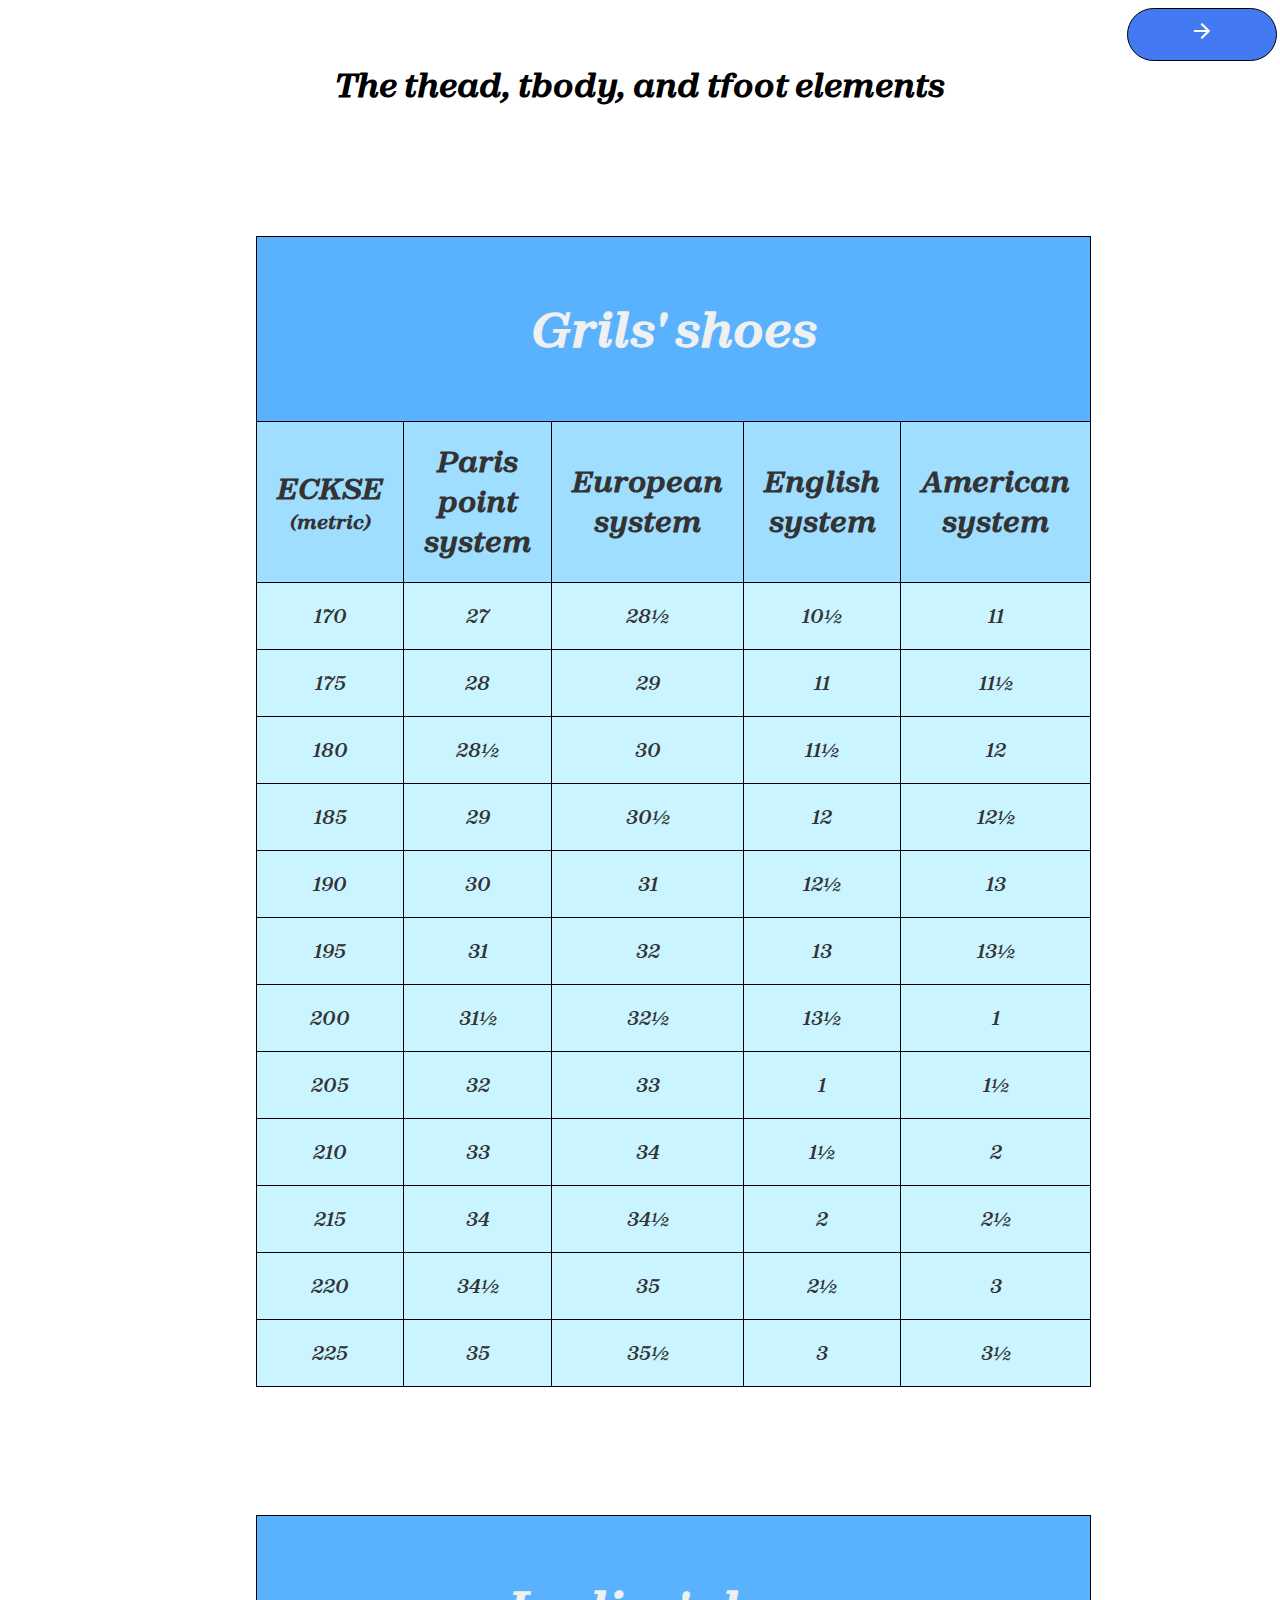
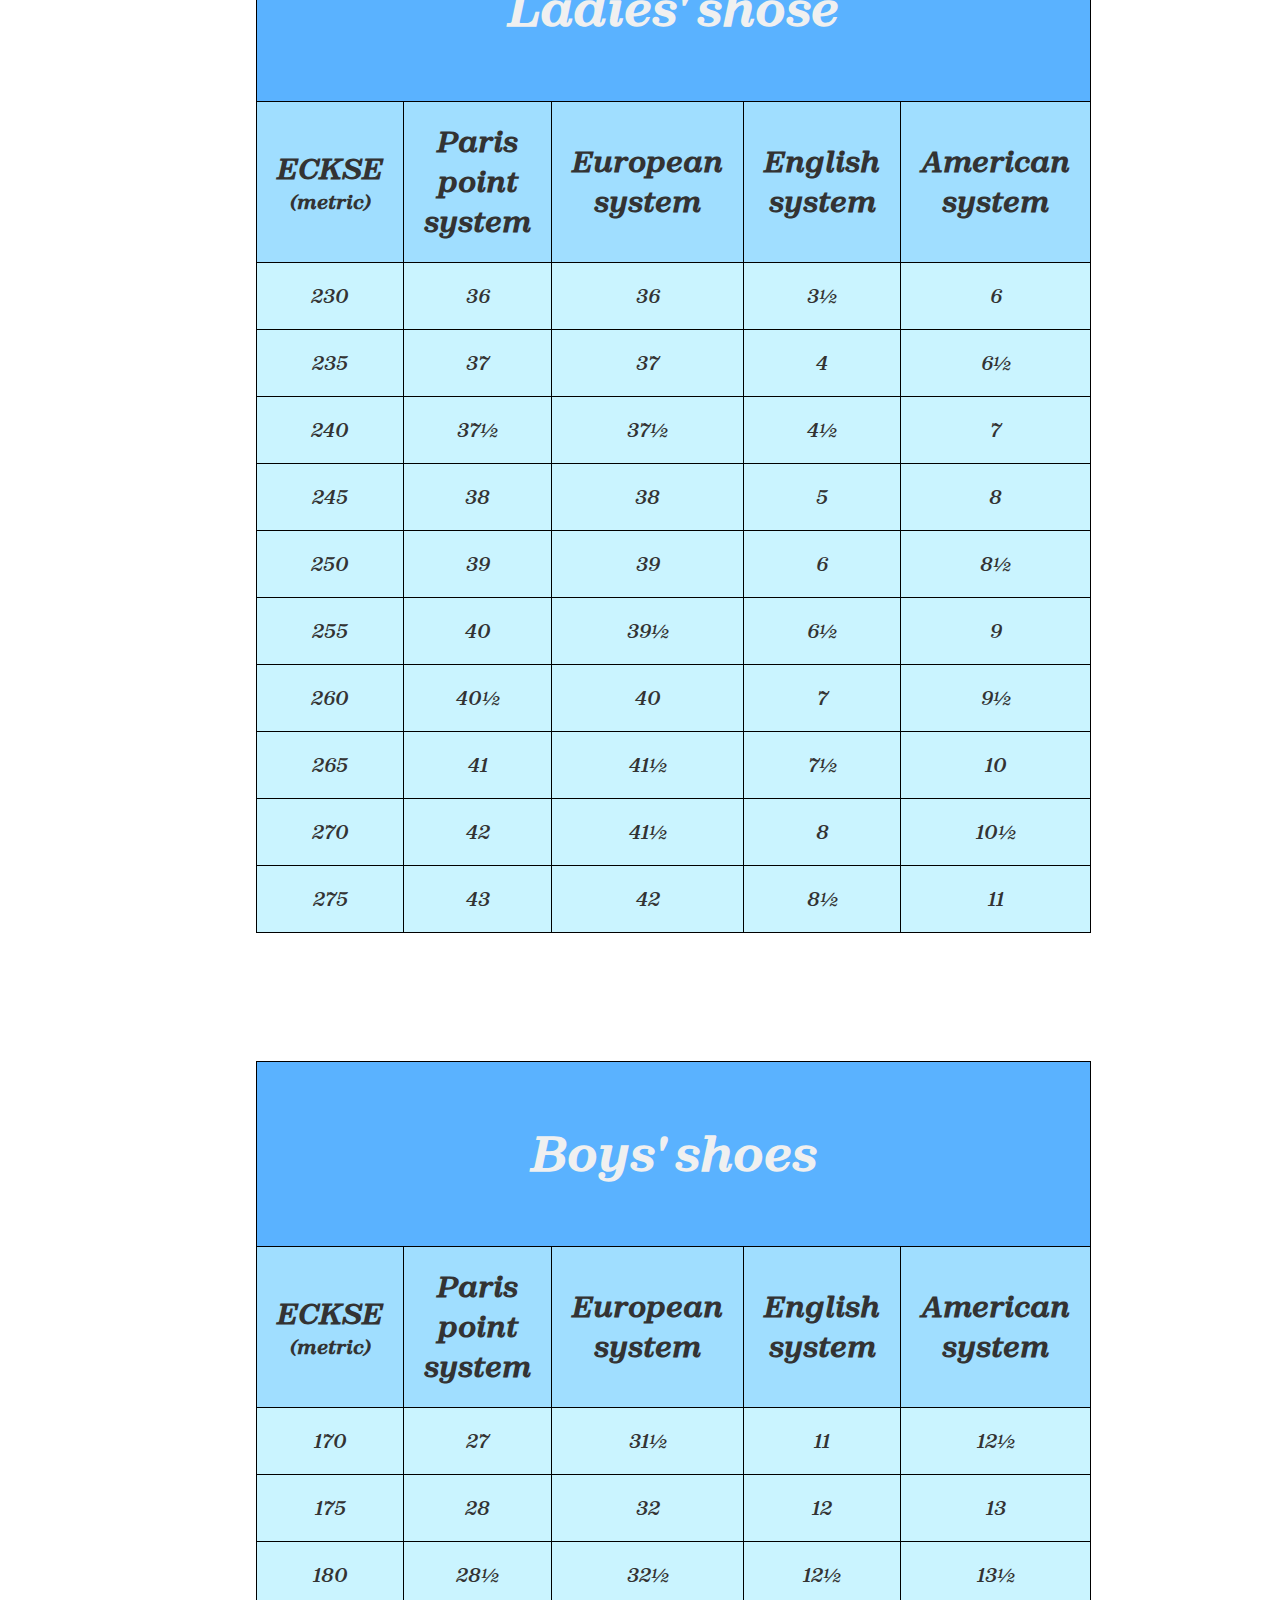
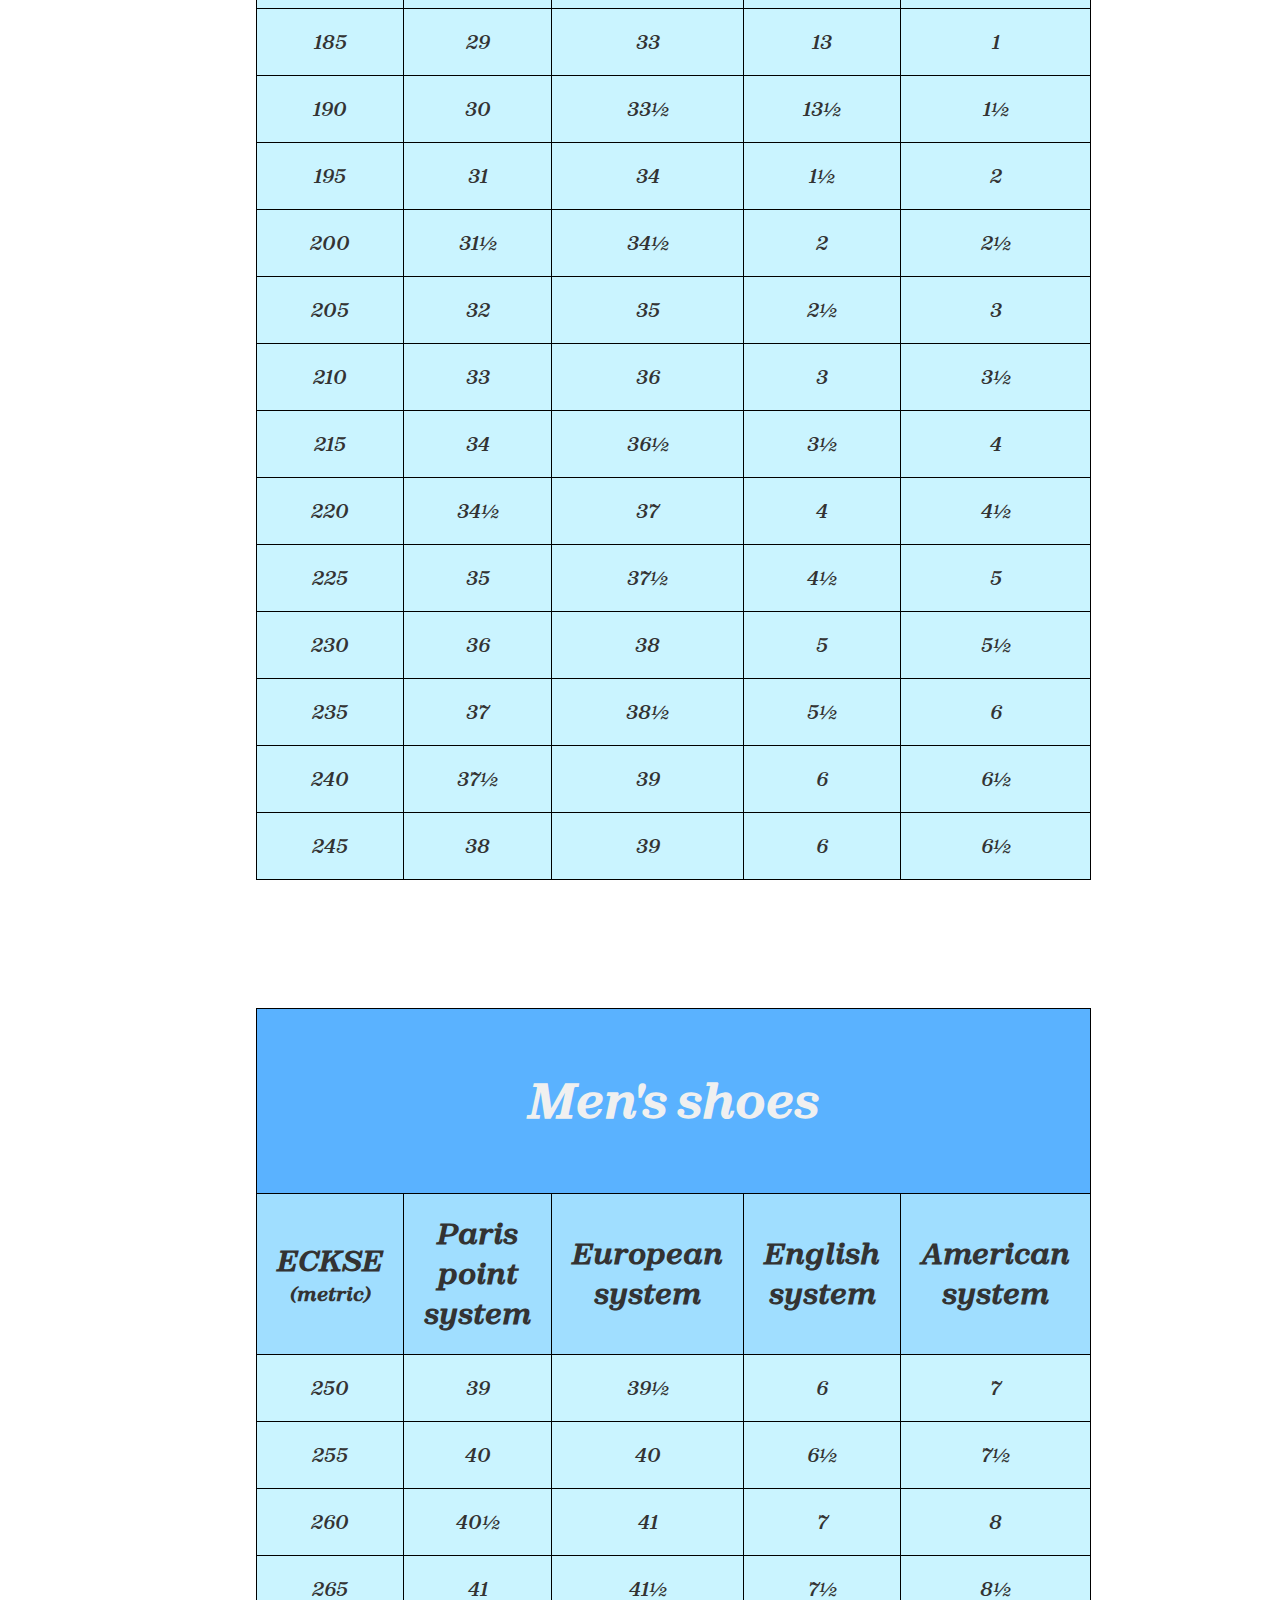
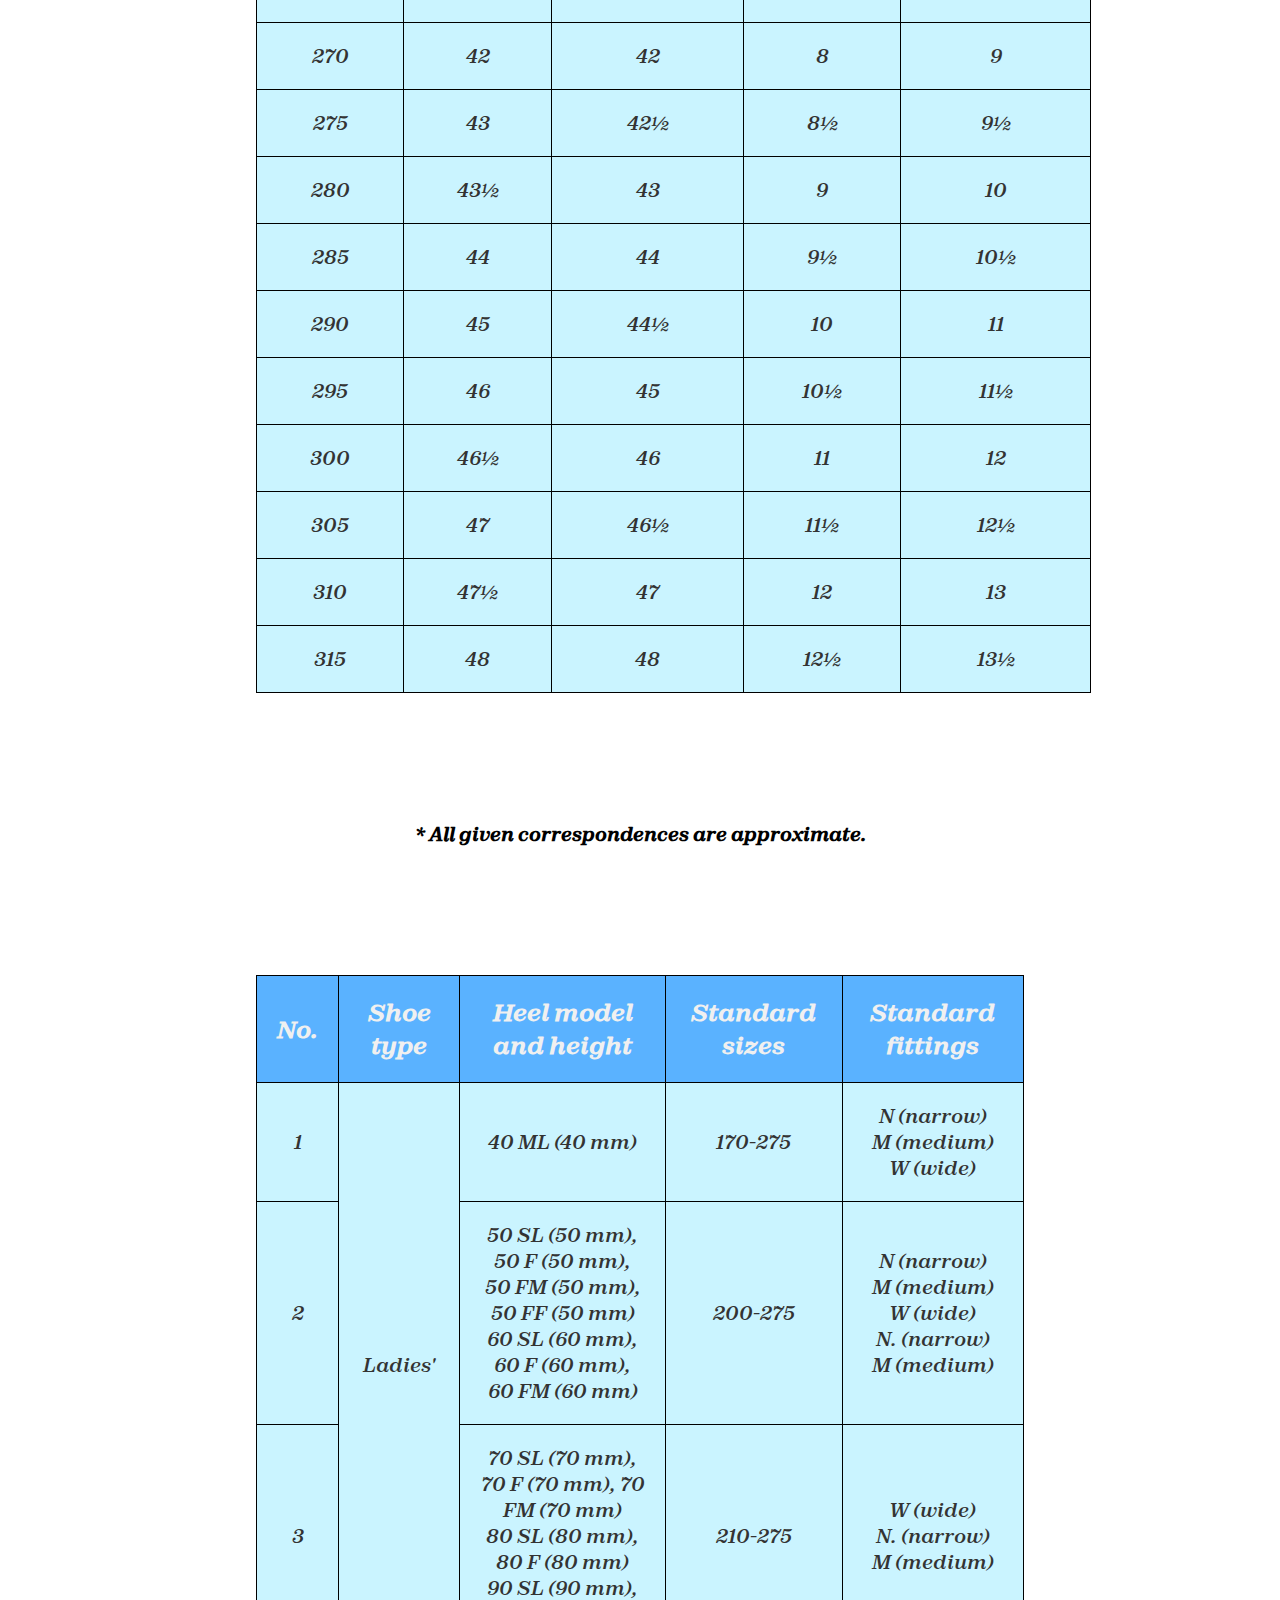
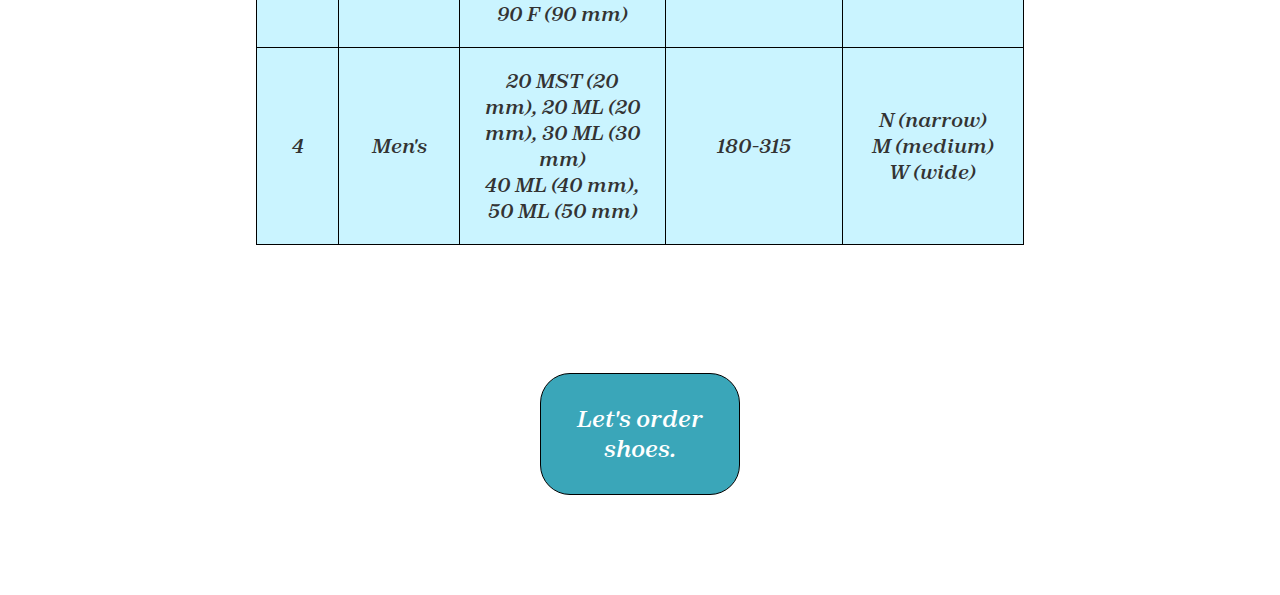
<file: HW12_IT_Sec01_663380156-2/index.html>
<!DOCTYPE html>
<html lang="en">

<head>
    <meta charset="UTF-8">
    <meta name="viewport" content="width=device-width, initial-scale=1.0">
    <title>Document</title>
    <link rel="stylesheet" href="style.css">
    <link rel="stylesheet" href="https://fonts.googleapis.com/css2?family=Material+Symbols+Outlined:opsz,wght,FILL,GRAD@20..48,100..700,0..1,-50..200" />

</head>

<body>
    <nav>
        <a href="index2.html"><span class="material-symbols-outlined">
            arrow_forward
            </span></a>
    </nav>
    <div class="container">
        <h1>The thead, tbody, and tfoot elements</h1>
        <table>
            <thead> 
                <tr>
                    <th colspan="5">
                        <h1>Grils' shoes</h1>
                    </th>
                </tr>
                <tr>
                    <th>
                        <h2>ECKSE</h2>
                        <p>(metric)</p>
                    </th>
                    <th>
                        <h2>Paris point system</h2>
                    </th>
                    <th>
                        <h2>European system</h2>

                    </th>
                    <th>
                        <h2>English system</h2>

                    </th>
                    <th>
                        <h2>American system</h2>

                    </th>
                </tr>
            </thead>
            <tbody>
                <tr>
                    <td>170</td>
                    <td>27</td>
                    <td>28½</td>
                    <td>10½</td>
                    <td>11</td>
                </tr>
                <tr>
                    <td>175</td>
                    <td>28</td>
                    <td>29</td>
                    <td>11</td>
                    <td>11½</td>
                </tr>
                <tr>
                    <td>180</td>
                    <td>28½</td>
                    <td>30</td>
                    <td>11½</td>
                    <td>12</td>
                </tr>
                <tr>
                    <td>185</td>
                    <td>29</td>
                    <td>30½</td>
                    <td>12</td>
                    <td>12½</td>
                </tr>
                <tr>
                    <td>190</td>
                    <td>30</td>
                    <td>31</td>
                    <td>12½</td>
                    <td>13</td>
                </tr>
                <tr>
                    <td>195</td>
                    <td>31</td>
                    <td>32</td>
                    <td>13</td>
                    <td>13½</td>
                </tr>
                <tr>
                    <td>200</td>
                    <td>31½</td>
                    <td>32½</td>
                    <td>13½</td>
                    <td>1</td>
                </tr>
                <tr>
                    <td>205</td>
                    <td>32</td>
                    <td>33</td>
                    <td>1</td>
                    <td>1½</td>
                </tr>
                <tr>
                    <td>210</td>
                    <td>33</td>
                    <td>34</td>
                    <td>1½</td>
                    <td>2</td>
                </tr>
                <tr>
                    <td>215</td>
                    <td>34</td>
                    <td>34½</td>
                    <td>2</td>
                    <td>2½</td>
                </tr>
                <tr>
                    <td>220</td>
                    <td>34½</td>
                    <td>35</td>
                    <td>2½</td>
                    <td>3</td>
                </tr>
            </tbody>
            <tfoot>
                <tr>
                    <td>225</td>
                    <td>35</td>
                    <td>35½</td>
                    <td>3</td>
                    <td>3½</td>
                </tr>
            </tfoot>
        </table>

        <table>
            <thead>
                <tr>
                    <th colspan="5">
                        <h1>Ladies' shose</h1>
                    </th>
                </tr>
                <tr>
                    <th>
                        <h2>ECKSE</h2>
                        <p>(metric)</p>
                    </th>
                    <th>
                        <h2>Paris point system</h2>
                    </th>
                    <th>
                        <h2>European system</h2>

                    </th>
                    <th>
                        <h2>English system</h2>

                    </th>
                    <th>
                        <h2>American system</h2>

                    </th>
                </tr>
            </thead>
            <tbody>
                <tr>
                    <td>230</td>
                    <td>36</td>
                    <td>36</td>
                    <td>3½</td>
                    <td>6</td>
                </tr>
                <tr>
                    <td>235</td>
                    <td>37</td>
                    <td>37</td>
                    <td>4</td>
                    <td>6½</td>
                </tr>
                <tr>
                    <td>240</td>
                    <td>37½</td>
                    <td>37½</td>
                    <td>4½</td>
                    <td>7</td>
                </tr>
                <tr>
                    <td>245</td>
                    <td>38</td>
                    <td>38</td>
                    <td>5</td>
                    <td>8</td>
                </tr>
                <tr>
                    <td>250</td>
                    <td>39</td>
                    <td>39</td>
                    <td>6</td>
                    <td>8½</td>
                </tr>
                <tr>
                    <td>255</td>
                    <td>40</td>
                    <td>39½</td>
                    <td>6½</td>
                    <td>9</td>
                </tr>
                <tr>
                    <td>260</td>
                    <td>40½</td>
                    <td>40</td>
                    <td>7</td>
                    <td>9½</td>
                </tr>
                <tr>
                    <td>265</td>
                    <td>41</td>
                    <td>41½</td>
                    <td>7½</td>
                    <td>10</td>
                </tr>
                <tr>
                    <td>270</td>
                    <td>42</td>
                    <td>41½</td>
                    <td>8</td>
                    <td>10½</td>
                </tr>

            </tbody>
            <tfoot>
                <tr>
                    <td>275</td>
                    <td>43</td>
                    <td>42</td>
                    <td>8½</td>
                    <td>11</td>
                </tr>
            </tfoot>
        </table>

        <table>
            <thead>
                <tr>
                    <th colspan="5">
                        <h1>Boys' shoes</h1>
                    </th>
                </tr>
                <tr>
                    <th>
                        <h2>ECKSE</h2>
                        <p>(metric)</p>
                    </th>
                    <th>
                        <h2>Paris point system</h2>
                    </th>
                    <th>
                        <h2>European system</h2>

                    </th>
                    <th>
                        <h2>English system</h2>

                    </th>
                    <th>
                        <h2>American system</h2>

                    </th>
                </tr>
            </thead>
            <tbody>
                <tr>
                    <td>170</td>
                    <td>27</td>
                    <td>31½</td>
                    <td>11</td>
                    <td>12½</td>
                </tr>
                <tr>
                    <td>175</td>
                    <td>28</td>
                    <td>32</td>
                    <td>12</td>
                    <td>13</td>
                </tr>
                <tr>
                    <td>180</td>
                    <td>28½</td>
                    <td>32½</td>
                    <td>12½</td>
                    <td>13½</td>
                </tr>
                <tr>
                    <td>185</td>
                    <td>29</td>
                    <td>33</td>
                    <td>13</td>
                    <td>1</td>
                </tr>
                <tr>
                    <td>190</td>
                    <td>30</td>
                    <td>33½</td>
                    <td>13½</td>
                    <td>1½</td>
                </tr>
                <tr>
                    <td>195</td>
                    <td>31</td>
                    <td>34</td>
                    <td>1½</td>
                    <td>2</td>
                </tr>
                <tr>
                    <td>200</td>
                    <td>31½</td>
                    <td>34½</td>
                    <td>2</td>
                    <td>2½</td>
                </tr>
                <tr>
                    <td>205</td>
                    <td>32</td>
                    <td>35</td>
                    <td>2½</td>
                    <td>3</td>
                </tr>
                <tr>
                    <td>210</td>
                    <td>33</td>
                    <td>36</td>
                    <td>3</td>
                    <td>3½</td>
                </tr>
                <tr>
                    <td>215</td>
                    <td>34</td>
                    <td>36½</td>
                    <td>3½</td>
                    <td>4</td>
                </tr>
                <tr>
                    <td>220</td>
                    <td>34½</td>
                    <td>37</td>
                    <td>4</td>
                    <td>4½</td>
                </tr>
                <tr>
                    <td>225</td>
                    <td>35</td>
                    <td>37½</td>
                    <td>4½</td>
                    <td>5</td>
                </tr>
                <tr>
                    <td>230</td>
                    <td>36</td>
                    <td>38</td>
                    <td>5</td>
                    <td>5½</td>
                </tr>
                <tr>
                    <td>235</td>
                    <td>37</td>
                    <td>38½</td>
                    <td>5½</td>
                    <td>6</td>
                </tr>
                <tr>
                    <td>240</td>
                    <td>37½</td>
                    <td>39</td>
                    <td>6</td>
                    <td>6½</td>
                </tr>
            </tbody>
            <tfoot>
                <tr>
                    <td>245</td>
                    <td>38</td>
                    <td>39</td>
                    <td>6</td>
                    <td>6½</td>
                </tr>
            </tfoot>
        </table>


        <table>
            <thead>
                <tr>
                    <th colspan="5">
                        <h1>Men's shoes</h1>
                    </th>
                </tr>
                <tr>
                    <th>
                        <h2>ECKSE</h2>
                        <p>(metric)</p>
                    </th>
                    <th>
                        <h2>Paris point system</h2>
                    </th>
                    <th>
                        <h2>European system</h2>

                    </th>
                    <th>
                        <h2>English system</h2>

                    </th>
                    <th>
                        <h2>American system</h2>

                    </th>
                </tr>
            </thead>
            <tbody>
                <tr>
                    <td>250</td>
                    <td>39</td>
                    <td>39½</td>
                    <td>6</td>
                    <td>7</td>
                </tr>
                <tr>
                    <td>255</td>
                    <td>40</td>
                    <td>40</td>
                    <td>6½</td>
                    <td>7½</td>
                </tr>
                <tr>
                    <td>260</td>
                    <td>40½</td>
                    <td>41</td>
                    <td>7</td>
                    <td>8</td>
                </tr>
                <tr>
                    <td>265</td>
                    <td>41</td>
                    <td>41½</td>
                    <td>7½</td>
                    <td>8½</td>
                </tr>
                <tr>
                    <td>270</td>
                    <td>42</td>
                    <td>42</td>
                    <td>8</td>
                    <td>9</td>
                </tr>
                <tr>
                    <td>275</td>
                    <td>43</td>
                    <td>42½</td>
                    <td>8½</td>
                    <td>9½</td>
                </tr>
                <tr>
                    <td>280</td>
                    <td>43½</td>
                    <td>43</td>
                    <td>9</td>
                    <td>10</td>
                </tr>
                <tr>
                    <td>285</td>
                    <td>44</td>
                    <td>44</td>
                    <td>9½</td>
                    <td>10½</td>
                </tr>
                <tr>
                    <td>290</td>
                    <td>45</td>
                    <td>44½</td>
                    <td>10</td>
                    <td>11</td>
                </tr>
                <tr>
                    <td>295</td>
                    <td>46</td>
                    <td>45</td>
                    <td>10½</td>
                    <td>11½</td>
                </tr>
                <tr>
                    <td>300</td>
                    <td>46½</td>
                    <td>46</td>
                    <td>11</td>
                    <td>12</td>
                </tr>
                <tr>
                    <td>305</td>
                    <td>47</td>
                    <td>46½</td>
                    <td>11½</td>
                    <td>12½</td>
                </tr>
                <tr>
                    <td>310</td>
                    <td>47½</td>
                    <td>47</td>
                    <td>12</td>
                    <td>13</td>
                </tr>

            </tbody>
            <tfoot>
                <tr>
                    <td>315</td>
                    <td>48</td>
                    <td>48</td>
                    <td>12½</td>
                    <td>13½</td>
                </tr>
            </tfoot>
        </table>
        <h3>* All given correspondences are approximate. </h3>
        <table>
            <thead>
                <tr>
                    <th>No.</th>
                    <th>Shoe type</th>
                    <th>Heel model and height</th>
                    <th>Standard sizes</th>
                    <th>Standard fittings</th>
                  </tr>
            </thead>
            <tbody>
                <tr>
                    <td>1</td>
                    <td rowspan="3">Ladies'</td>
                    <td>40 ML (40 mm)</td>
                    <td>170-275</td>
                    <td>N (narrow)<br>M (medium)<br>W (wide)</td>
                  </tr>
                  <tr>
                    <td>2</td>
                    <td>50 SL (50 mm), 50 F (50 mm), 50 FM (50 mm), 50 FF (50 mm)<br>60 SL (60 mm), 60 F (60 mm), 60 FM (60 mm)</td>
                    <td>200-275</td>
                    <td>N (narrow)<br>M (medium)<br>W (wide)<br>N. (narrow)<br>M (medium)</td>
                  </tr>
                  <tr>
                    <td>3</td>
                    <td>70 SL (70 mm), 70 F (70 mm), 70 FM (70 mm)<br>80 SL (80 mm), 80 F (80 mm) <br> 90 SL (90 mm), 90 F (90 mm)</td>
                    <td>210-275</td>
                    <td>W (wide)<br>N. (narrow)<br>M (medium)</td>
                  </tr>
                  <tr>
                    <td>4</td>
                    <td>Men's</td>
                    <td>20 MST (20 mm), 20 ML (20 mm), 30 ML (30 mm)<br>40 ML (40 mm), 50 ML (50 mm)</td>
                    <td>180-315</td>
                    <td>N (narrow)<br>M (medium)<br>W (wide)</td>
                  </tr>
            </tbody>
            <tfoot>
    
            </tfoot>
        </table>
        <!-- <form>
            <label>
              <input type="radio" name="gender" value="male">
              Male
            </label>
            <label>
              <input type="radio" name="gender" value="female">
              Female
            </label>
            <label>
              <input type="radio" name="gender" value="nonbinary">
              Non-binary
            </label>
            <label>
              <input type="radio" name="gender" value="other">
              Other
            </label>
            <label>
              <input type="radio" name="gender" value="prefer-not-to-say">
              Prefer not to say
            </label>
          </form>  -->
          <div class="btn_go">
            <a href="index2.html">Let's order shoes.</a>
          </div>
    </div>
    
</body>

</html>
</file>
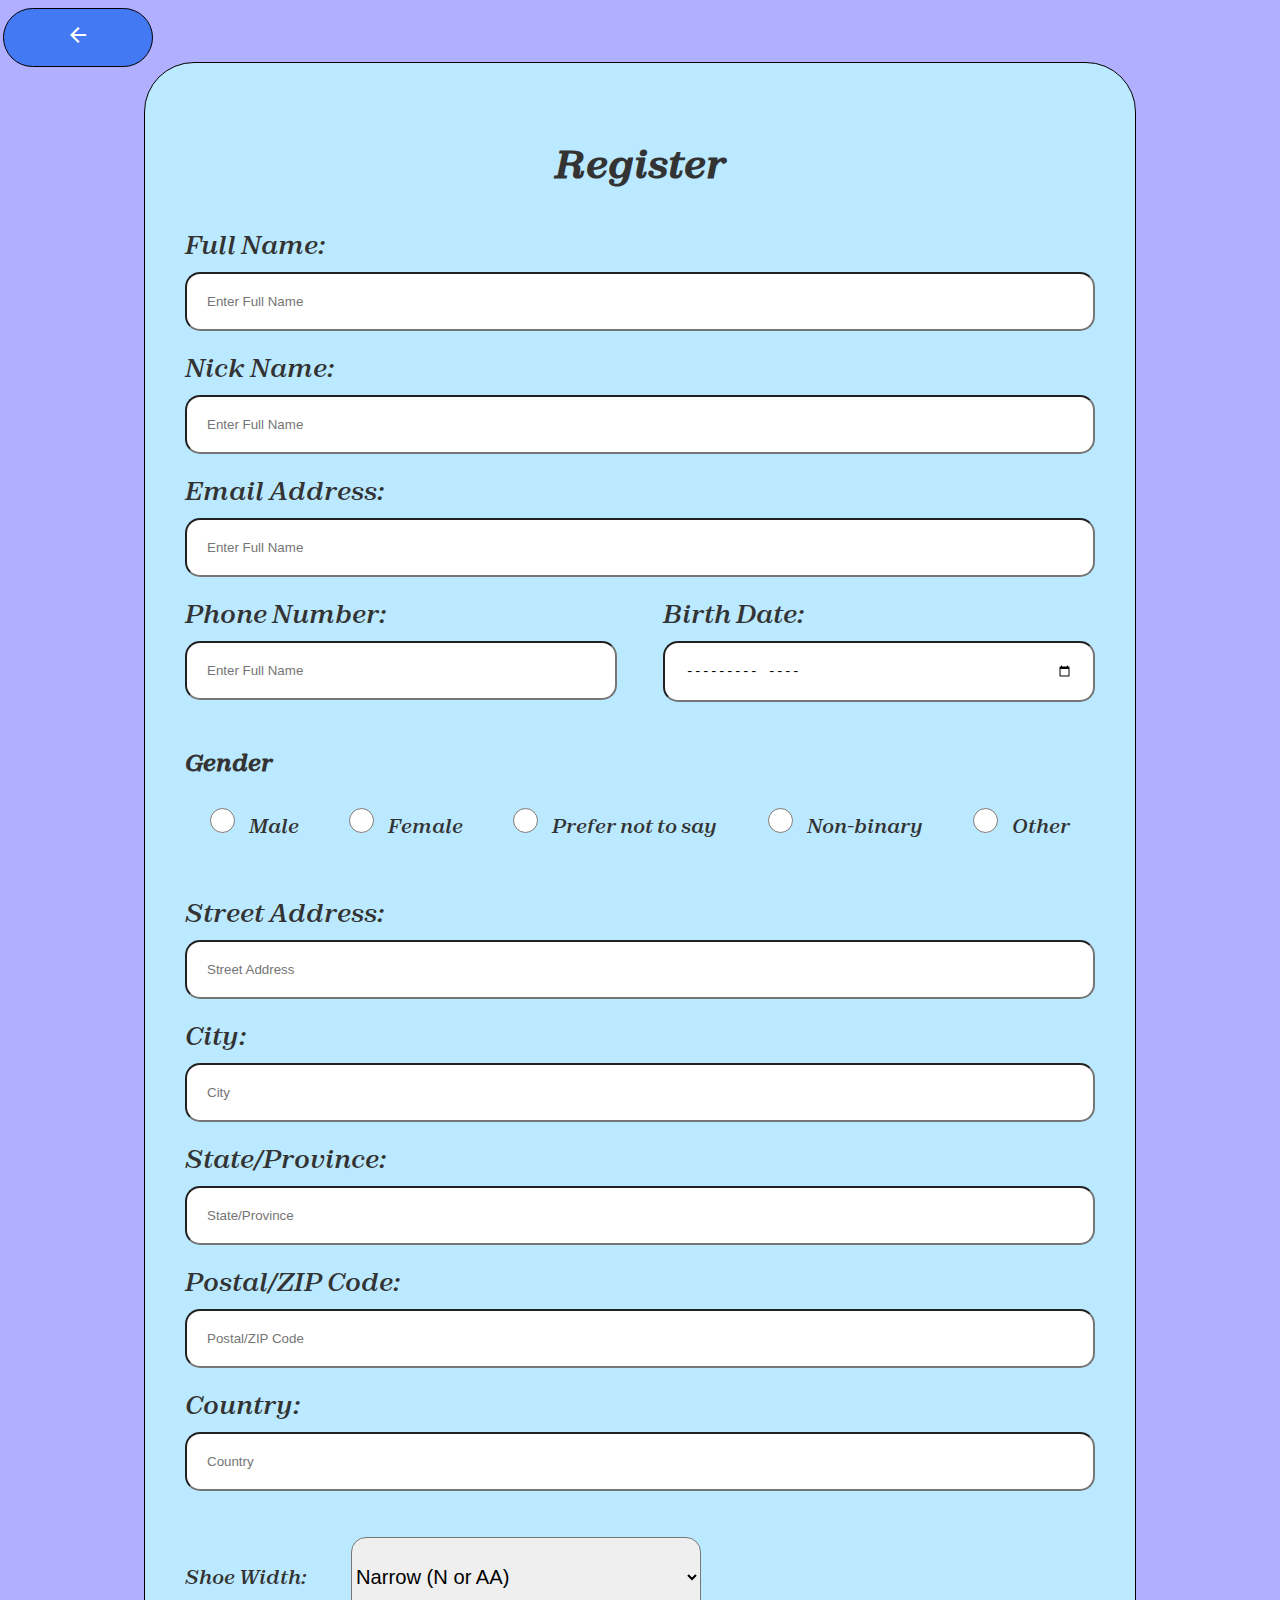
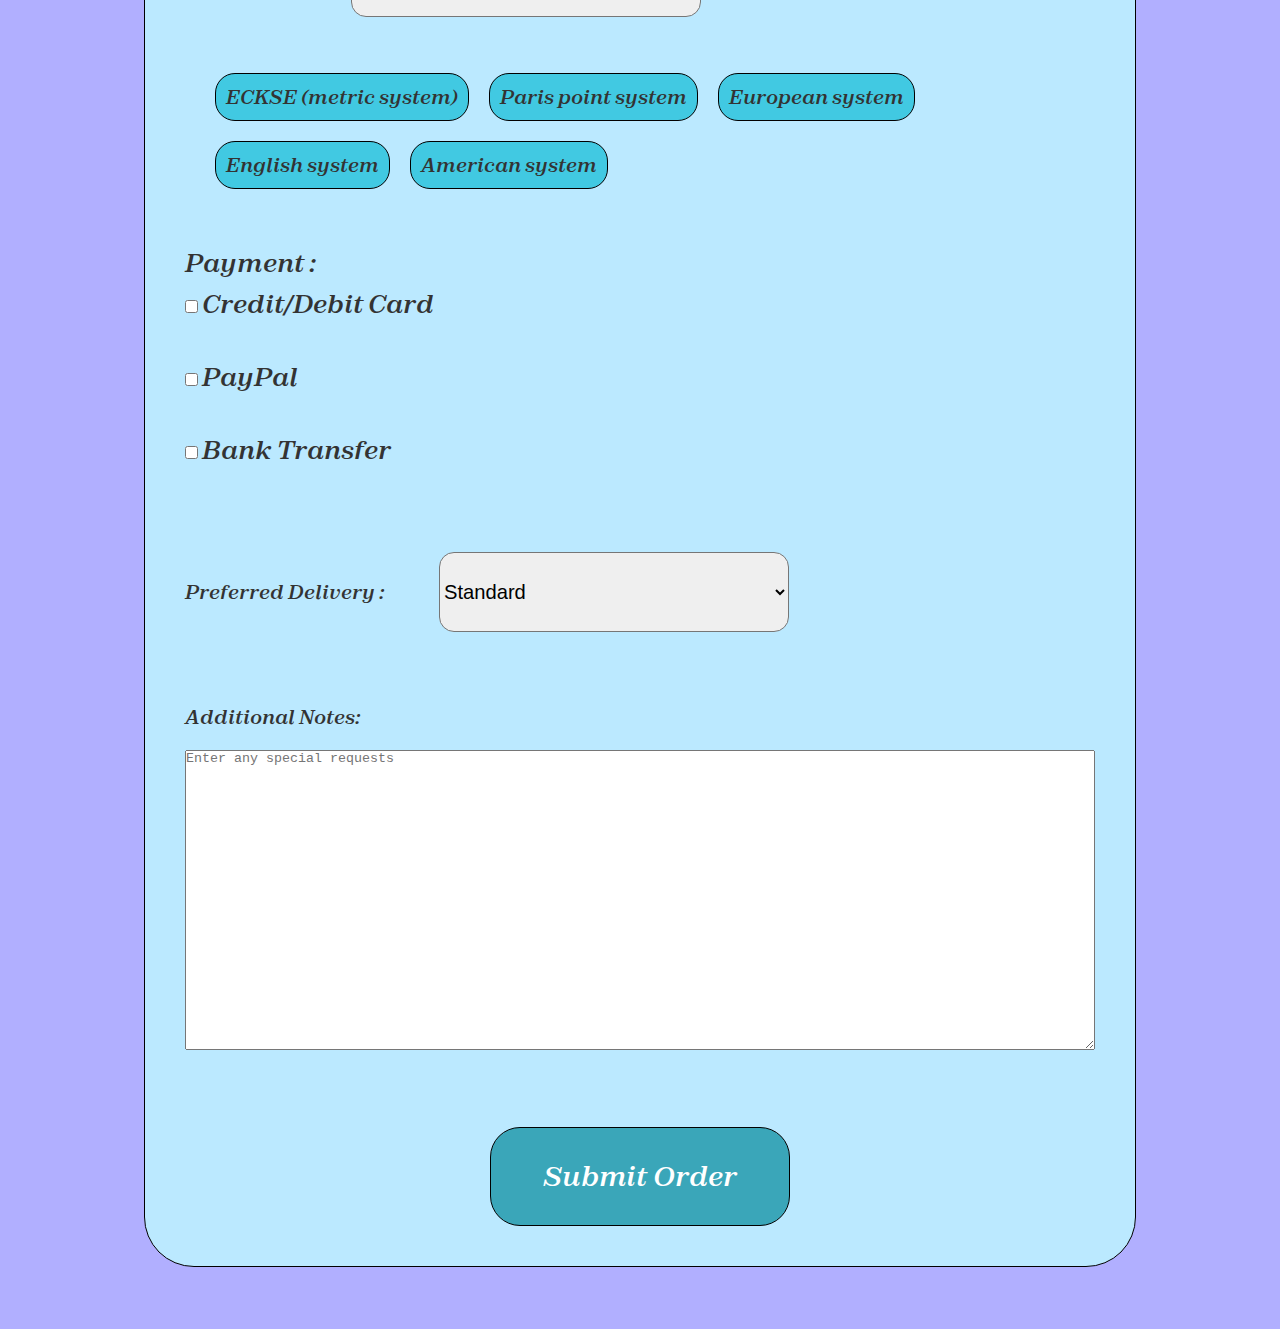
<file: HW12_IT_Sec01_663380156-2/index2.html>
<!DOCTYPE html>
<html lang="en">

<head>
    <meta charset="UTF-8">
    <meta name="viewport" content="width=device-width, initial-scale=1.0">
    <title>Document</title>
    <link rel="stylesheet" href="from.css">
    <link rel="stylesheet" href="https://fonts.googleapis.com/css2?family=Material+Symbols+Outlined:opsz,wght,FILL,GRAD@20..48,100..700,0..1,-50..200" />
</head>

<body>
    <nav>
        <a href="index.html"><span class="material-symbols-outlined">
            arrow_back
            </span></a>
    </nav>
    <div class="container">
        <header>
            <h1>Register</h1>
        </header>
        <form action="#" class="form">
            <div class="input-box">
                <label for="">Full Name:</label>
                <input type="text" placeholder="Enter Full Name" required>
            </div>
            <div class="input-box">
                <label for="">Nick Name:</label>
                <input type="text" placeholder="Enter Full Name">
            </div>
            <div class="input-box">
                <label for="">Email Address:</label>
                <input type="email" placeholder="Enter Full Name">
            </div>
            <div class="column">
                <div class="input-box" id="input-box-1">
                    <label for="">Phone Number:</label>
                    <input type="number" placeholder="Enter Full Name">
                </div>
                <div class="input-box" id="input-box-2">
                    <label for="">Birth Date:</label>
                    <input type="month" placeholder="Enter Full Name">
                </div>
            </div>
            
            <div class="gender-box">
                <h3>Gender</h3>
                <div class="genger-option">
                    <div class="gender">
                        <input type="radio" id="check-male" name="gender" value="male" >
                        <label for="check-male">Male</label>
                    </div>
                    <div class="gender">
                        <input type="radio" id="check-female" name="gender" value="female">
                        <label for="check-female">Female</label>
                    </div>
                    <div class="gender">
                        <input type="radio" id="check-prefer-not" name="gender" value="prefer-not">
                        <label for="check-prefer-not">Prefer not to say</label>
                    </div>
                    <div class="gender">
                        <input type="radio" id="check-nonbinary" name="gender" value="nonbinary">
                        <label for="check-nonbinary">Non-binary</label>
                    </div>
                    <div class="gender">
                        <input type="radio" id="check-other" name="gender" value="other">
                        <label for="check-other">Other</label>
                    </div>
                </div>
            </div>
            
            <div class="shipping">

                <div class="shipping-group">
                    <label for="street-address">Street Address:</label><br>
                    <input type="text" id="street-address" name="street-address" placeholder="Street Address"
                        required><br>
                </div>

                <div class="shipping-group">
                    <label for="city">City:</label><br>
                    <input type="text" id="city" name="city" placeholder="City" required><br>
                </div>

                <div class="shipping-group">
                    <label for="state">State/Province:</label><br>
                    <input type="text" id="state" name="state" placeholder="State/Province" required><br>
                </div>

                <div class="shipping-group">
                    <label for="zip">Postal/ZIP Code:</label><br>
                    <input type="text" id="zip" name="zip" placeholder="Postal/ZIP Code" required><br>
                </div>

                <div class="shipping-group">
                    <label for="country">Country:</label><br>
                    <input type="text" id="country" name="country" placeholder="Country" required><br>
                </div>
            </div>
            <div class="Shoe_size"></div>
                <div class="Shoe_size_select">
                    <label for="width">Shoe Width:</label>
                    <select id="Size" name="width" required>
                        <option value="N">Narrow (N or AA)</option>
                        <option value="M">Medium (M)</option>
                        <option value="W">Wide (W)</option>
                        <option value="WW">X-Wide (WW)</option>
                    </select><br><br>
                    
            </div>
            <div class="Select_Shoe_Size" id="selectstop">
                <div class="box_select">
                    <p>ECKSE (metric system)</p>
                </div>
                <div class="box_select">
                    <p>Paris point system</p>
                </div>
                <div class="box_select">
                    <p>European system</p>
                </div>
                <div class="box_select">
                    <p>English system</p>
                </div>
                <div class="box_select">
                    <p>American system</p>
                </div>
            </div>
            <div class="Payment_Method">
                <label>Payment :</label><br>
                
                <input type="checkbox" id="credit" name="payment" value="credit">
                <label for="credit">Credit/Debit Card</label><br>
                
                <input type="checkbox" id="paypal" name="payment" value="paypal">
                <label for="paypal">PayPal</label><br>
                
                <input type="checkbox" id="bank" name="payment" value="bank">
                <label for="bank">Bank Transfer</label><br><br>
            </div>
            
            <div class="Preferred_Delivery">
                <label for="delivery" id="deli">Preferred Delivery :</label>
                <select id="delivery" name="delivery" required>
                    <option value="standard">Standard</option>
                    <option value="express">Express</option>
                    <option value="same-day">Same-day</option>
                </select><br><br>
            </div>
            <div class="Additional_Notes">
                <label for="notes" >Additional Notes:</label><br>
                <textarea id="notes" name="notes" placeholder="Enter any special requests"></textarea><br><br>
            </div>
             
        </form>
        <div class="btn_payment">
            <a href="#" onclick="completeOrder()">Submit Order</a>
        </div>  
    </div>
    <script>
        // จัดการการคลิกเพื่อเลือก
        document.querySelectorAll('.box_select p').forEach(function(item) {
            item.addEventListener('click', function() {
                // ลบคลาส 'selected' ออกจากทุกองค์ประกอบ
                document.querySelectorAll('.box_select p').forEach(function(el) {
                    el.classList.remove('selected');
                });
                // เพิ่มคลาส 'selected' ให้กับองค์ประกอบที่ถูกคลิก
                item.classList.add('selected');
            });
        });
        // เพื่อแสดงข้อความแจ้งเตือน "สั่งของเสร็จสิ้นแล้ว" เมื่อกดปุ่มชำระเงิน
        function completeOrder() {
            alert('สั่งของเสร็จสิ้นแล้ว');
        }
    </script>
    

</body>

</html>
</file>
<file: HW12_IT_Sec01_663380156-2/style.css>
*{
    margin: 0; /* ล้างค่า margin ของทุก element */
    padding: 0; /* ล้างค่า padding ของทุก element */
    box-sizing: border-box; /* กำหนดให้การคำนวณขนาดรวม border ด้วย */
}

@font-face {
    font-family: 'Zodiak'; /* ตั้งชื่อฟอนต์ที่ใช้งาน */
    src: url(fonts/Zodiak_Complete/Fonts/WEB/fonts/Zodiak-BoldItalic.ttf); /* ชี้ไปที่ตำแหน่งของฟอนต์ */
}

body{
    background-color: white; /* กำหนดสีพื้นหลังของหน้าเป็นสีขาว */
    font-family:'Zodiak'; /* ใช้ฟอนต์ที่เรากำหนดจาก @font-face */
}

.container{
    text-align: center; /* จัดเรียงข้อความใน container ให้อยู่ตรงกลาง */
    position: relative; /* กำหนดตำแหน่งแบบ relative เพื่อใช้ใน child elements */
}

table, tr, th, td{
    border: 1px solid #000; /* เพิ่มเส้นขอบสีดำ 1px รอบ table, tr, th, td */
    border-collapse: collapse; /* ทำให้เส้นขอบของตารางรวมเป็นเส้นเดียว */
    padding: 20px; /* กำหนด padding ของเซลล์ในตาราง */
}

table{
    margin: 10% 20%; /* กำหนด margin ด้านบนและล่าง 10% และซ้ายขวา 20% */
    background-color: antiquewhite; /* พื้นหลังของตารางเป็นสี antiquewhite */
    font-size: 1.2em; /* ขนาดฟอนต์ของตารางเป็น 1.2 เท่าของค่า default */
}

.container h1{
    margin: 5% 0; /* กำหนด margin บนและล่างของ h1 ใน container */
}

table tbody th{
    color: red; /* กำหนดสีข้อความใน th ของ tbody เป็นสีแดง */
}

tr{
    background-color: #CAF4FF; /* กำหนดพื้นหลังของแถวในตารางเป็นสีฟ้าอ่อน */
    color: #333333; /* กำหนดสีข้อความของแถวในตารางเป็นสีเทาเข้ม */
}

thead tr:first-child {
    background-color: #5AB2FF; /* กำหนดพื้นหลังของแถวแรกใน thead เป็นสีฟ้า */
    font-size: 24px; /* ขนาดฟอนต์ของแถวแรกเป็น 24px */
    font-weight: bold; /* กำหนดข้อความเป็นตัวหนา */
    color: #F0F0F0; /* กำหนดสีข้อความเป็นสีขาวเทา */
}

thead tr:nth-child(2) {
    background-color: #A0DEFF; /* กำหนดพื้นหลังของแถวที่สองใน thead เป็นสีฟ้าอ่อน */
    color: #333333; /* กำหนดสีข้อความเป็นสีเทาเข้ม */
}

/* thead tr:nth-child(3) {
    background-color: lightcoral; 
    font-size: 18px;
} */

.btn_go{
    display: flex; /* แสดงเป็น flexbox */
    justify-content: center; /* จัดตำแหน่งเนื้อหาให้อยู่กลาง */
    margin: 100px 0; /* กำหนด margin บนและล่าง 100px */
}

.btn_go a{
    text-align: center; /* จัดข้อความให้อยู่ตรงกลาง */
    text-decoration: none; /* ไม่ให้มีขีดเส้นใต้ */
    border: 1px solid #000; /* เพิ่มเส้นขอบสีดำ 1px รอบลิงก์ */
    padding: 30px; /* เพิ่ม padding รอบข้อความภายในลิงก์ */
    border-radius: 30px; /* กำหนดให้มุมของลิงก์โค้ง */
    width: 200px; /* ความกว้างของลิงก์เป็น 200px */
    background-color: #3AA6B9; /* พื้นหลังของลิงก์เป็นสีฟ้าอมเขียว */
    color: white; /* สีของข้อความเป็นสีขาว */
    font-size: 1.4em; /* ขนาดฟอนต์เป็น 1.4 เท่าของค่า default */
}

.btn_go a:hover{
    background-color: #4379F2; /* เปลี่ยนพื้นหลังเมื่อ hover เป็นสีฟ้าเข้ม */
    font-size: 1.5em; /* ขนาดฟอนต์ใหญ่ขึ้นเมื่อ hover */
    transform: scale(1.03); /* ขยายขนาดเล็กน้อยเมื่อ hover */
    transition: .3s ease-in-out; /* กำหนดการเปลี่ยนแปลงให้มีความลื่น */
}

th:hover{
    background-color: #FFF9D0; /* เปลี่ยนสีพื้นหลัง th เป็นสีเหลืองอ่อนเมื่อ hover */
}

td:hover{
    background-color: #EECAD5; /* เปลี่ยนสีพื้นหลัง td เป็นสีชมพูอ่อนเมื่อ hover */
}

thead tr:hover{
    color: #333333; /* เปลี่ยนสีข้อความของแถวใน thead เป็นสีเทาเข้มเมื่อ hover */
}

@keyframes fade-in {
    0% {
        scale: 0; /* เริ่มด้วยขนาดเล็กสุด */
        opacity: 0; /* ความโปร่งใสเริ่มที่ 0 */
    }
    50% {
        scale: 1; /* ขยายกลับมาเป็นขนาดปกติ */
        opacity: 1; /* ความโปร่งใสกลับมาเป็นปกติ */
    }
}

table {
    animation: fade-in 5s ease-in-out forwards; /* เพิ่ม animation fade-in ให้กับตาราง */
    animation-timeline: view(); /* ใช้ timeline เพื่อควบคุมการแสดง */
    animation-range: entry 0% cover 40%; /* กำหนดช่วงการทำงานของ animation */
}

nav{
    display: flex; /* แสดงเป็น flexbox */
    justify-content: center; /* จัดเนื้อหาให้อยู่กลาง */
    position: fixed; /* ทำให้ nav ติดกับตำแหน่งที่กำหนด */
    z-index: 999; /* กำหนด z-index สูงสุด */
    top: 8px; /* กำหนดระยะจากด้านบน */
    right: 3px; /* กำหนดระยะจากด้านขวา */
}

nav a{
    text-align: center; /* จัดข้อความให้อยู่ตรงกลาง */
    text-decoration: none; /* ไม่ให้มีขีดเส้นใต้ */
    border: 1px solid #000; /* เพิ่มเส้นขอบสีดำ 1px รอบลิงก์ */
    padding: 10px; /* เพิ่ม padding รอบข้อความภายในลิงก์ */
    border-radius: 30px; /* กำหนดมุมโค้ง */
    width: 150px; /* ความกว้างของลิงก์เป็น 150px */
    background-color: #4379F2; /* พื้นหลังเป็นสีฟ้าเข้ม */
    color: white; /* สีของข้อความเป็นสีขาว */
    font-size: 1.4em; /* ขนาดฟอนต์ 1.4 เท่าของค่า default */
}

nav a:hover{
    background-color: #4379F2; /* เปลี่ยนพื้นหลังเป็นสีฟ้าเข้มเมื่อ hover */
    font-size: 1.5em; /* ขนาดฟอนต์ใหญ่ขึ้นเมื่อ hover */
    transform: scale(1.03); /* ขยายขนาดเล็กน้อยเมื่อ hover */
    transition: .3s ease-in-out; /* เพิ่มการเปลี่ยนแปลงลื่นไหล */
}
</file>
<file: HW12_IT_Sec01_663380156-2/from.css>
*{
    padding: 0; /* ล้างค่า padding ของทุก element */
    margin: 0; /* ล้างค่า margin ของทุก element */
    box-sizing: border-box; /* กำหนดให้ขนาดรวม border ด้วย */
}

@font-face {
    font-family: 'Zodiak'; /* ตั้งชื่อฟอนต์ที่ใช้งาน */
    src: url(fonts/Zodiak_Complete/Fonts/WEB/fonts/Zodiak-BoldItalic.ttf); /* ชี้ไปที่ไฟล์ฟอนต์ */
}

body{
    font-family:'Zodiak'; /* ใช้ฟอนต์ที่กำหนด */
    min-height: 100vh; /* ความสูงขั้นต่ำของ body เท่ากับความสูงของ viewport */
    padding: 0 20px; /* กำหนด padding ซ้ายขวา */
    font-size: 1.2em; /* ขนาดฟอนต์เท่ากับ 1.2 เท่าของค่าเริ่มต้น */
    background-color: #B1AFFF; /* สีพื้นหลังของ body */
    color: #333333; /* สีข้อความเป็นสีเทาเข้ม */
}

.container{
    border: 1px solid #000; /* เพิ่มเส้นขอบสีดำ 1px รอบ container */
    padding: 40px; /* เพิ่ม padding ภายใน container */
    margin: 5% 10%; /* กำหนดระยะห่างด้านบนและล่าง 5% และซ้ายขวา 10% */
    border-radius: 50px; /* มุมของ container โค้ง 50px */
    background-color: #BBE9FF; /* พื้นหลังของ container เป็นสีฟ้าอ่อน */
}

header h1{
    text-align: center; /* จัดข้อความให้อยู่ตรงกลาง */
    margin: 4% 0; /* กำหนด margin บนและล่าง 4% */
}

.input-box{
    margin-top: 20px; /* กำหนดระยะห่างด้านบน 20px */
}

.input-box input{
    width: 100%; /* ความกว้างของ input 100% */
    margin-top:10px; /* กำหนดระยะห่างด้านบน 10px */
}

.input-box label{
    font-size: 1.3em; /* ขนาดฟอนต์ของ label 1.3em */
}

.column{
    width: 100%; /* กำหนดความกว้างของ column ให้เต็ม 100% */
    margin: 0; /* ล้างค่า margin */
}

#input-box-1{
    width: 47.5%; /* กำหนดความกว้างเป็น 47.5% */
    margin-right: 5%; /* ระยะห่างขวา 5% */
}

#input-box-2{
    width: 47.5%; /* กำหนดความกว้างเป็น 47.5% */
}

.form .column{
    display: flex; /* ใช้ flexbox จัดเรียง column */
}

.Select_Shoe_Size{
    display: flex; /* ใช้ flexbox ในการจัดการ */
    flex-wrap: wrap; /* อนุญาตให้มีการห่อบรรทัดเมื่อขนาดใหญ่เกิน */
    padding: 20px; /* กำหนด padding รอบๆ */
}

#Size{
    border-radius: 15px; /* มุมโค้งของ input ขนาดรองเท้า */
}

.shipping{
    margin: 5% 0; /* กำหนด margin บนและล่าง 5% */
}

.shipping-group{
    margin-top: 20px; /* กำหนดระยะห่างด้านบน 20px */
}

.shipping-group input{
    width: 100%; /* ความกว้าง 100% */
}

.Payment_Method{
    margin: 3% 0; /* กำหนด margin บนและล่าง 3% */
}

.Preferred_Delivery{
    margin: 3% 0; /* กำหนด margin บนและล่าง 3% */
}

#delivery{
    border-radius: 15px; /* มุมโค้งของตัวเลือกการส่งสินค้า */
}

.Additional_Notes{
    margin: 5% 0; /* กำหนด margin บนและล่าง 5% */
}

.box_select p{
    border: 1px solid #000; /* เส้นขอบสีดำ 1px */
    padding: 10px; /* กำหนด padding */
    margin: 10px; /* กำหนดระยะห่าง */
    color: #333333; /* สีข้อความ */
    border-radius: 20px; /* มุมโค้ง */
    cursor: pointer; /* เปลี่ยนเคอร์เซอร์เมื่อ hover */
    background-color:  #41C9E2; /* พื้นหลังของ box */
}

.box_select p:hover {
    background-color: #ACE2E1; /* เปลี่ยนพื้นหลังเมื่อ hover */
}

.box_select p:active {
    background-color: #7695FF; /* เปลี่ยนพื้นหลังเมื่อ active */
    color: #000; /* สีข้อความเมื่อ active */
}

.box_select p.selected {
    background-color: #007bff; /* เปลี่ยนพื้นหลังเมื่อถูกเลือก */
    color: white; /* สีข้อความเป็นสีขาว */
    border-color: #007bff; /* เปลี่ยนสีขอบ */
}

input{
    border-radius: 15px; /* มุมโค้งของ input */
    padding: 20px; /* กำหนด padding */
}

.gender-box{
    margin: 5% 0; /* กำหนด margin บนและล่าง 5% */
}

.gender-box h3{
    margin-bottom: 30px; /* ระยะห่างด้านล่าง 30px */
}

.genger-option{
    display: flex; /* ใช้ flexbox จัดเรียงตัวเลือกเพศ */
    justify-content: space-around; /* จัดให้อยู่กระจายทั่ว */
}

.genger-option .gender input{
    height: 10px; /* ความสูงของปุ่ม input */
}

/* ขนาดปุ่ม radio */
.gender input[type="radio"] {
    width: 25px; /* ขนาดของปุ่ม radio */
    height: 25px; /* ขนาดของปุ่ม radio */
    accent-color: #5AB2FF; /* สีของปุ่ม radio */
}

/* ปรับการจัดตำแหน่งของ label */
.gender label {
    margin-left: 10px; /* ระยะห่างระหว่างปุ่ม radio และข้อความ */
    line-height: 30px; /* ปรับข้อความให้อยู่ตรงกลาง */
}

/* สไตล์ของกลุ่มตัวเลือกเพศ */
.gender {
    margin-bottom: 10px; /* ระยะห่างระหว่างตัวเลือกเพศ */
}

#payment{
    width: 150px; /* กำหนดความกว้าง */
    height: 80px; /* กำหนดความสูง */
    margin: 20px; /* กำหนด margin */
}

.Payment_Method label{
    margin-right: 40px; /* ระยะห่างทางขวาของ label */
    font-size: 1.3em; /* ขนาดฟอนต์ */
    margin-bottom: 20px; /* ระยะห่างด้านล่าง */
}

.Payment_Method input[type="checkbox"] {
    margin-bottom: 40px; /* ระยะห่างด้านล่าง */
    margin-top: 20px; /* ระยะห่างด้านบน */
}

.Preferred_Delivery option{
    margin-right: 40px; /* ระยะห่างทางขวาของตัวเลือก */
}

#delivery{
    width: 350px; /* ความกว้างของตัวเลือกการส่งสินค้า */
    height: 80px; /* ความสูงของตัวเลือกการส่งสินค้า */
}

#delivery option{
    font-size: 20px; /* ขนาดฟอนต์ของตัวเลือก */
}

.Preferred_Delivery label{
    margin-right: 50px; /* ระยะห่างทางขวาของ label */
}

.Preferred_Delivery #delivery{
    font-size: 1.05em; /* ขนาดฟอนต์ */
}

.Additional_Notes #notes{
    margin-top: 20px; /* ระยะห่างด้านบน */
    width: 100%; /* ความกว้างเต็ม */
    height: 300px; /* ความสูง 300px */
}

.Shoe_size_select label{
    margin-right: 40px; /* ระยะห่างทางขวาของ label */
}

.Shoe_size_select #Size{
    width: 350px; /* ความกว้างของตัวเลือกขนาดรองเท้า */
    height: 80px; /* ความสูงของตัวเลือกขนาดรองเท้า */
    font-size: 1.05em; /* ขนาดฟอนต์ */
}

.btn{
    display: flex; /* ใช้ flexbox จัดการ */
    justify-content: center; /* จัดให้อยู่ตรงกลาง */
    margin: 100px 0; /* ระยะห่างบนและล่าง 100px */
}

.btn a{
    text-align: center; /* จัดข้อความให้อยู่ตรงกลาง */
    text-decoration: none; /* ไม่มีขีดเส้นใต้ */
    border: 1px solid #000; /* เส้นขอบสีดำ */
    padding: 30px; /* กำหนด padding */
    border-radius: 30px; /* มุมโค้ง */
    width: 200px; /* ความกว้าง */
}

.shipping-group label{
    font-size: 1.3em; /* ขนาดฟอนต์ของ label */
}

.shipping-group input{
    margin-top: 10px; /* ระยะห่างด้านบน */
}

#payment option{
    font-size: 20px; /* ขนาดฟอนต์ของตัวเลือกการชำระเงิน */
}

.btn_payment{
    display: flex; /* ใช้ flexbox จัดการ */
    justify-content: center; /* จัดให้อยู่ตรงกลาง */
}

.btn_payment a{
    text-align: center; /* จัดข้อความให้อยู่ตรงกลาง */
    text-decoration: none; /* ไม่มีขีดเส้นใต้ */
    border: 1px solid #000; /* เส้นขอบสีดำ */
    padding: 30px; /* กำหนด padding */
    border-radius: 30px; /* มุมโค้ง */
    width: 300px; /* ความกว้าง */
    background-color: #3AA6B9; /* พื้นหลังปุ่ม */
    color: white; /* สีข้อความ */
    font-size: 1.4em; /* ขนาดฟอนต์ */
}

.btn_payment a:hover{
    background-color: #4379F2; /* พื้นหลังเมื่อ hover */
    color: white; /* สีข้อความ */
    font-size: 1.5em; /* ขนาดฟอนต์เมื่อ hover */
    transform: scale(1.03); /* ขยายขนาดเล็กน้อยเมื่อ hover */
    transition: .3s ease-in-out; /* การเปลี่ยนแปลงแบบ smooth */
}

nav{
    display: flex; /* ใช้ flexbox จัดการ */
    justify-content: center; /* จัดให้อยู่ตรงกลาง */
    position: fixed; /* ตำแหน่ง fix */
    z-index: 999; /* ซ้อนเลเยอร์สูง */
    top: 8px; /* ระยะห่างจากขอบบน */
    left: 3px; /* ระยะห่างจากขอบซ้าย */
}

nav a{
    text-align: center; /* จัดข้อความให้อยู่ตรงกลาง */
    text-decoration: none; /* ไม่มีขีดเส้นใต้ */
    border: 1px solid #000; /* เส้นขอบสีดำ */
    padding: 10px; /* กำหนด padding */
    border-radius: 30px; /* มุมโค้ง */
    width: 150px; /* ความกว้าง */
    background-color: #4379F2; /* พื้นหลัง */
    color: white; /* สีข้อความ */
    font-size: 1.4em; /* ขนาดฟอนต์ */
}

nav a:hover{
    background-color: #4379F2; /* พื้นหลังเมื่อ hover */
    color: white; /* สีข้อความ */
    font-size: 1.5em; /* ขนาดฟอนต์เมื่อ hover */
    transform: scale(1.03); /* ขยายขนาดเล็กน้อยเมื่อ hover */
    transition: .3s ease-in-out; /* การเปลี่ยนแปลงแบบ smooth */
}
</file>
